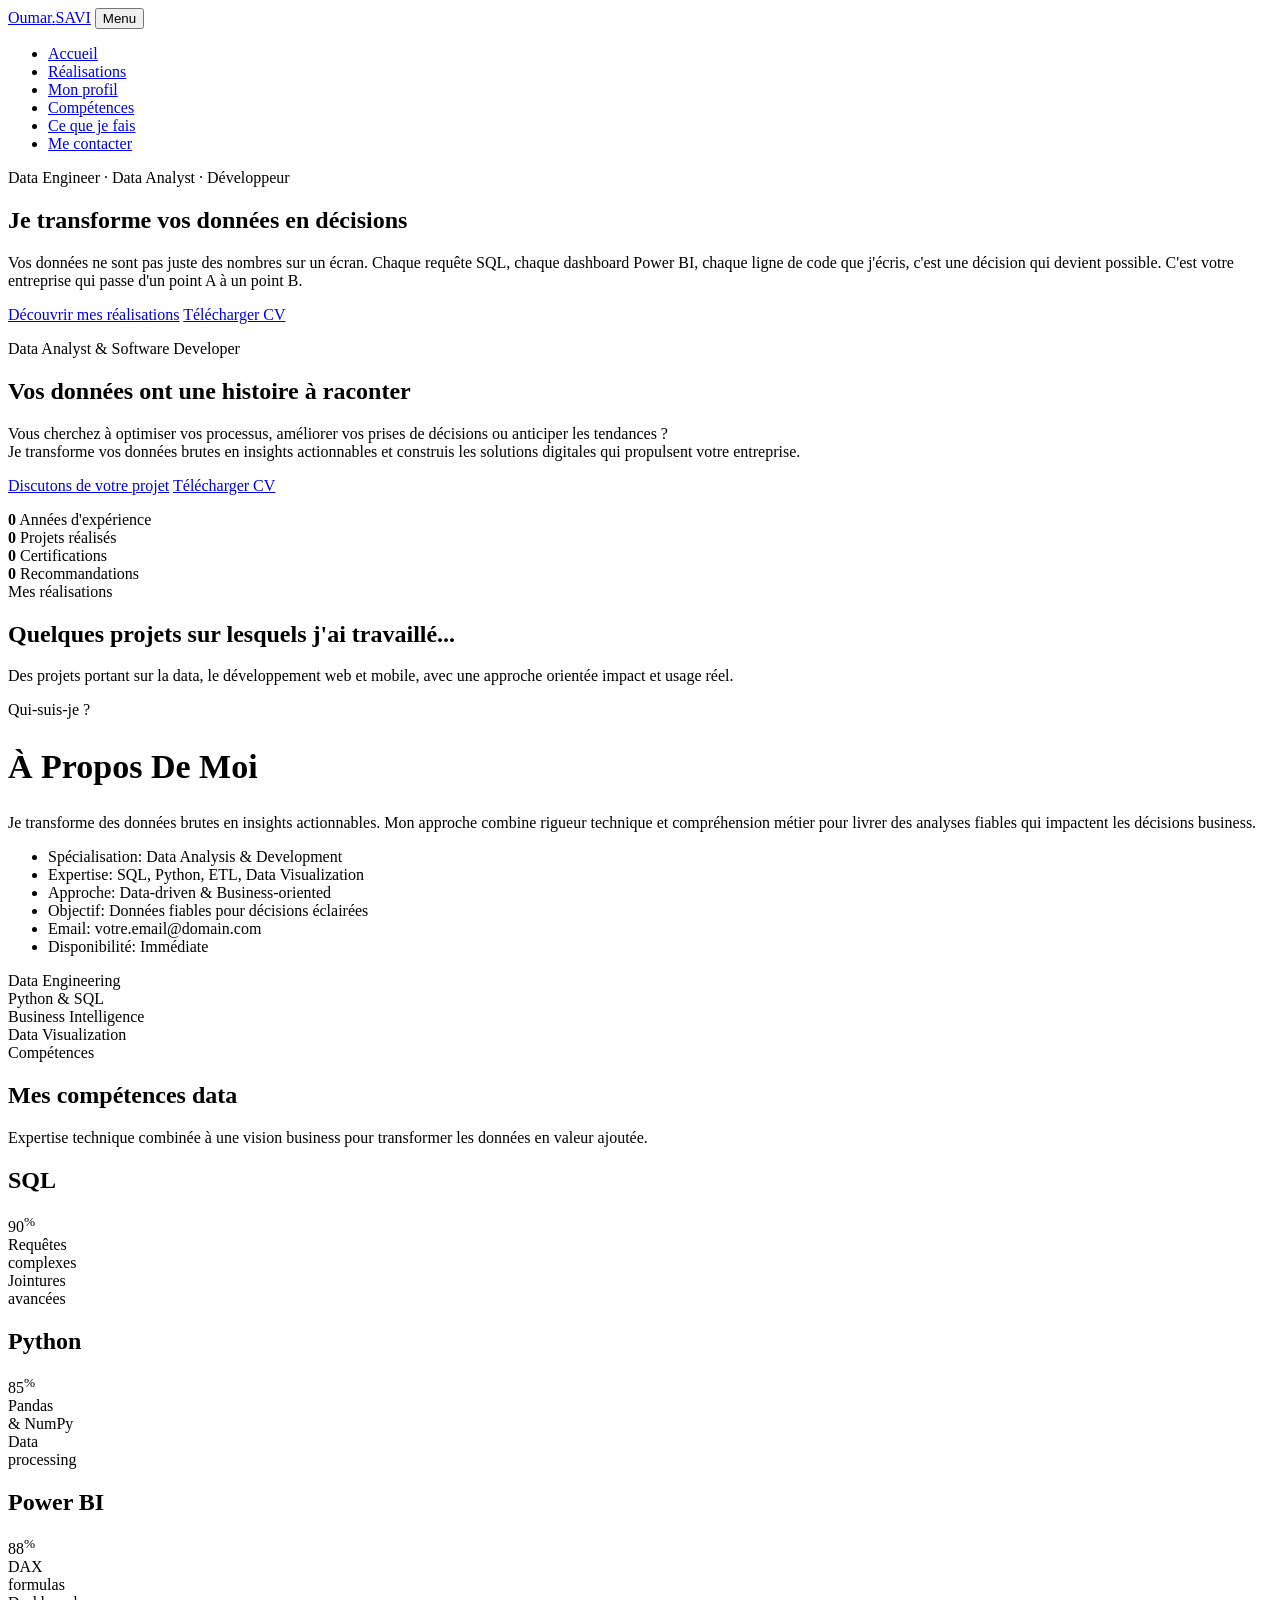
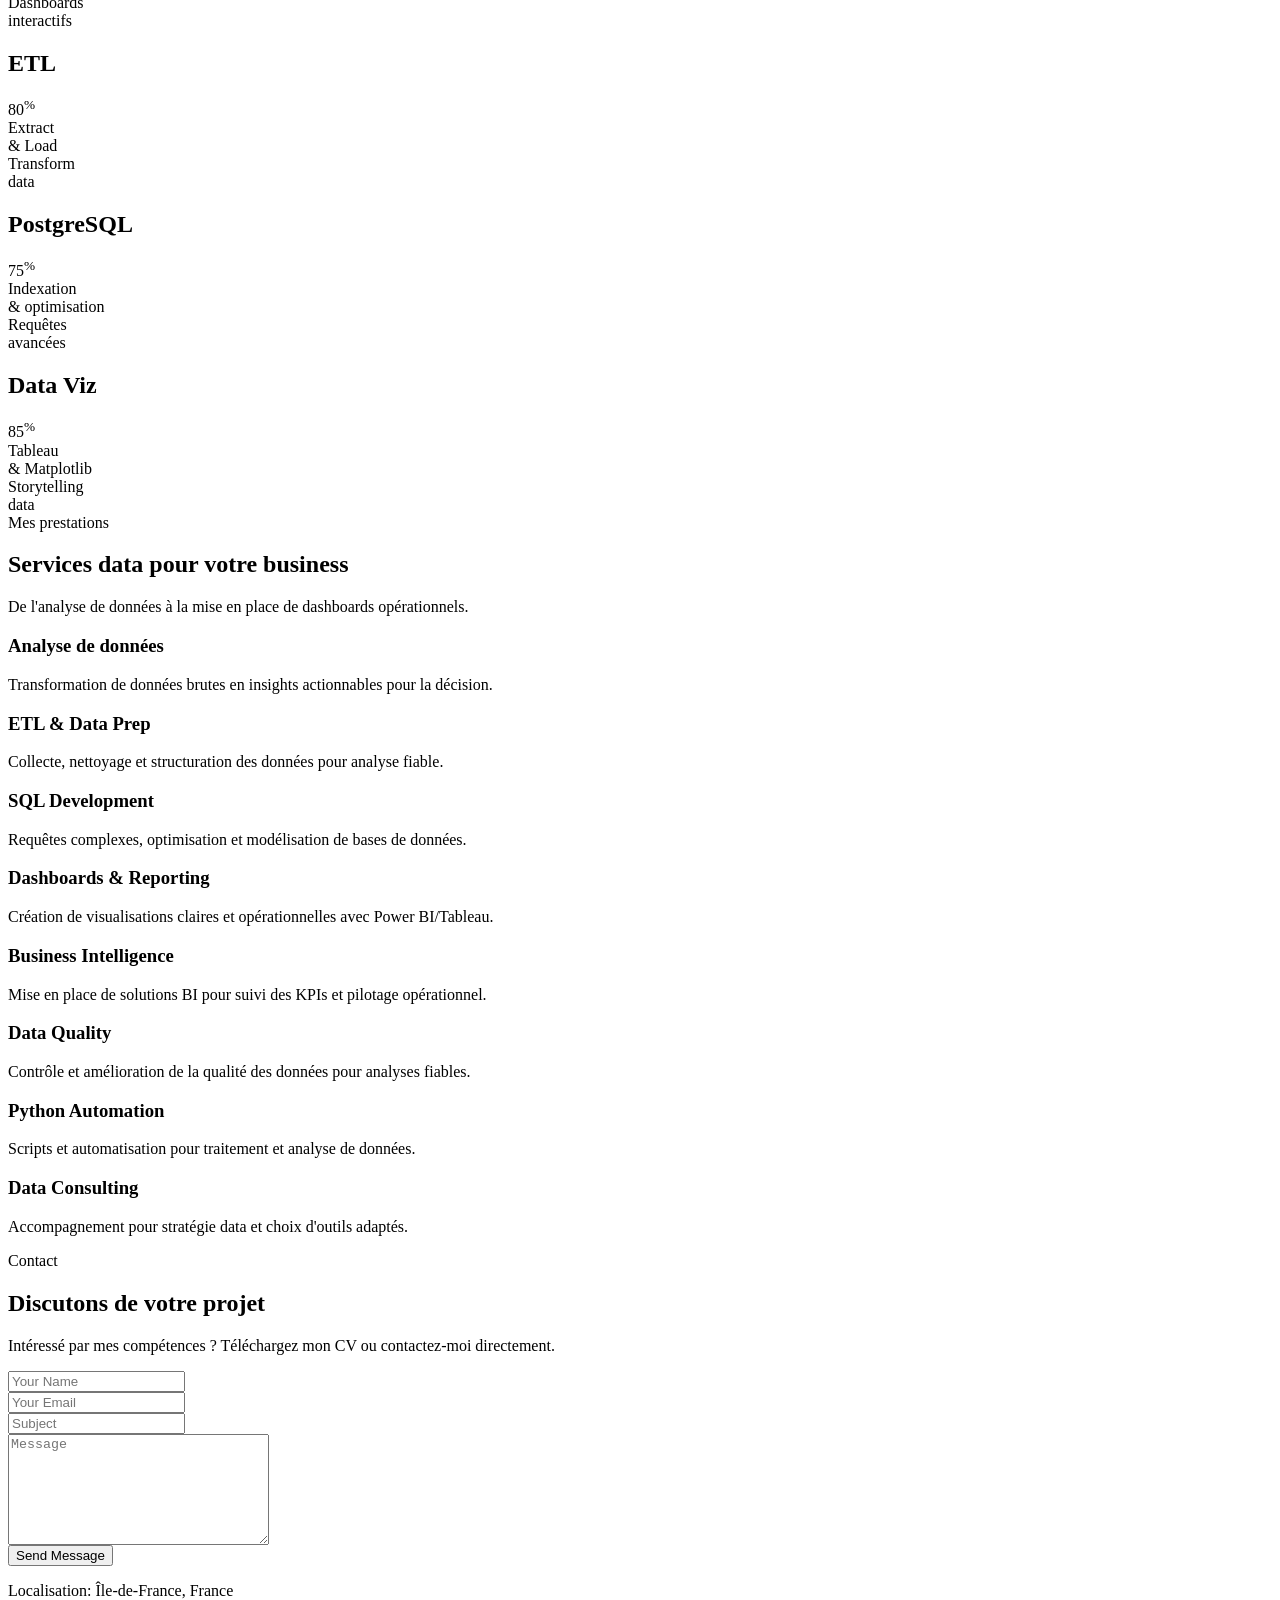
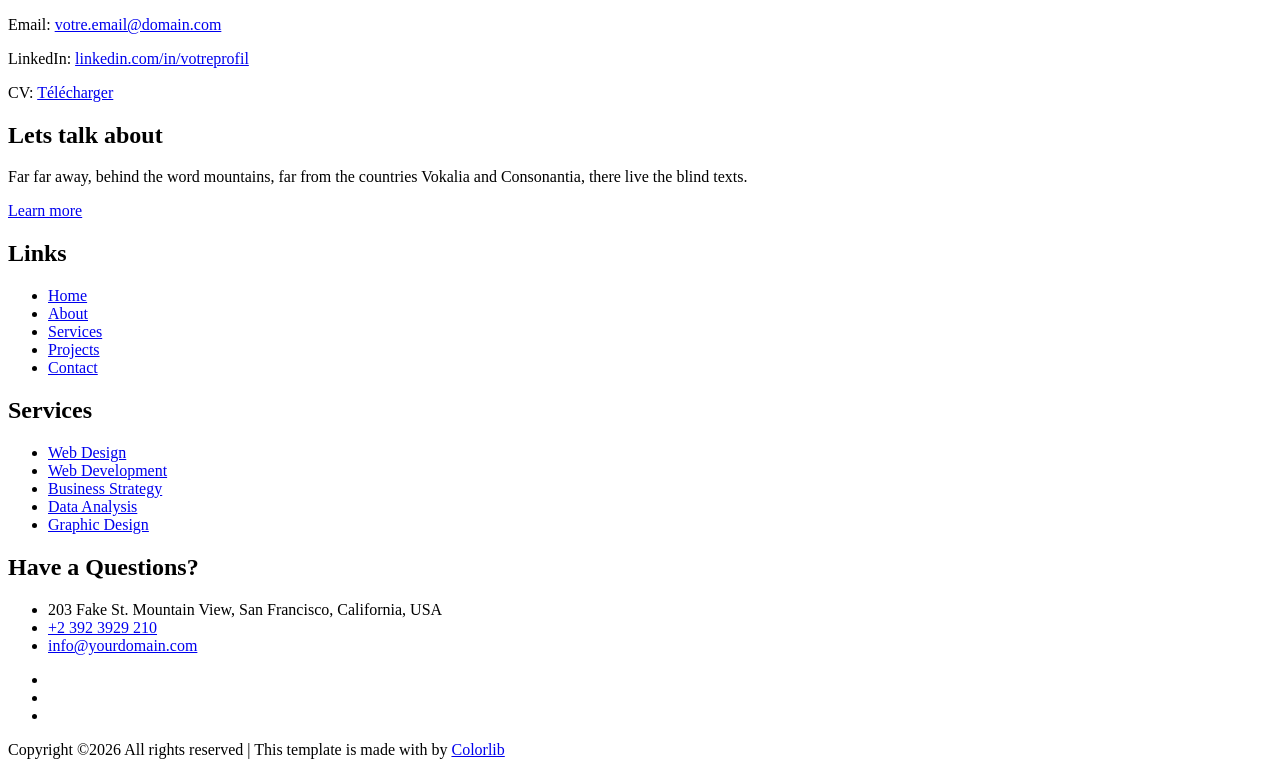
<file: jesaispas.html>
<body data-spy="scroll" data-target=".site-navbar-target" data-offset="300">
	
	
	<nav class="navbar navbar-expand-lg navbar-dark ftco_navbar bg-dark ftco-navbar-light site-navbar-target" id="ftco-navbar">
		<div class="container">
			<a class="navbar-brand" href="index.html">Oumar<span>.</span>SAVI</a>
			<button class="navbar-toggler js-fh5co-nav-toggle fh5co-nav-toggle" type="button" data-toggle="collapse" data-target="#ftco-nav" aria-controls="ftco-nav" aria-expanded="false" aria-label="Toggle navigation">
				<span class="oi oi-menu"></span> Menu
			</button>

			<div class="collapse navbar-collapse" id="ftco-nav">
				<ul class="navbar-nav nav ml-auto">
					<li class="nav-item"><a href="#home-section" class="nav-link"><span>Accueil</span></a></li>
					<li class="nav-item"><a href="#projects-section" class="nav-link"><span>Réalisations</span></a></li>
					<li class="nav-item"><a href="#about-section" class="nav-link"><span>Mon profil</span></a></li>
					<li class="nav-item"><a href="#skills-section" class="nav-link"><span>Compétences</span></a></li>
					<li class="nav-item"><a href="#services-section" class="nav-link"><span>Ce que je fais</span></a></li>
					<li class="nav-item"><a href="#contact-section" class="nav-link"><span>Me contacter</span></a></li>
				</ul>
			</div>
		</div>
	</nav>
	<section id="home-section" class="hero">
		<div class="home-slider owl-carousel">
			

			<div class="slider-item">
				<div class="overlay"></div>
				<div class="container-fluid px-md-0">
					<div class="row d-flex no-gutters slider-text align-items-end justify-content-end" data-scrollax-parent="true">
						<div class="one-third order-md-last img" style="background-image:url(images/bg_15.jpg);">
							<div class="overlay"></div>
							<div class="overlay-1"></div>
						</div>
						<div class="one-forth d-flex align-items-center ftco-animate" data-scrollax=" properties: { translateY: '70%' }">
							<div class="text">
								<span class="subheading">Data Engineer · Data Analyst · Développeur</span>
								<h1 class="mb-4 mt-3">Je transforme vos données en  <span>décisions</span></h1>
								<p>Vos données ne sont pas juste des nombres sur un écran. Chaque requête SQL, chaque dashboard Power BI, chaque ligne de code que j'écris, c'est une décision qui devient possible. C'est votre entreprise qui passe d'un point A à un point B.</p>
								<p><a href="#projects-section" class="btn btn-primary">Découvrir mes réalisations</a> <a href="#" class="btn btn-primary btn-outline-primary">Télécharger CV</a></p>
							</div>
						</div>
					</div>
				</div>
			</div>

			<div class="slider-item">
				<div class="overlay"></div>
				<div class="container-fluid px-md-0">
					<div class="row d-md-flex no-gutters slider-text align-items-end justify-content-end" data-scrollax-parent="true">
						<div class="one-third order-md-last img" style="background-image:url(images/bg_14.jpg);">
							<div class="overlay"></div>
							<div class="overlay-1"></div>
						</div>
						<div class="one-forth d-flex  align-items-center ftco-animate" data-scrollax=" properties: { translateY: '70%' }">
							<div class="text">
								<span class="subheading">Data Analyst & Software Developer</span>
								<h1 class="mb-4 mt-3">Vos données ont une <span>histoire</span> à raconter</h1>
								<p>Vous cherchez à optimiser vos processus, améliorer vos prises de décisions ou anticiper les tendances ?<br>
								Je transforme vos données brutes en insights actionnables et construis les solutions digitales qui propulsent votre entreprise.</p>
								<p><a href="#contact-section" class="btn btn-primary">Discutons de votre projet</a> <a href="#" class="btn btn-primary btn-outline-primary">Télécharger CV</a></p>
							</div>
						</div>
					</div>
				</div>
			</div>


		</div>
	</section>

	<section class="ftco-counter img bg-light" id="section-counter">
		<div class="container">
			<div class="row">
				<div class="col-md-3 justify-content-center counter-wrap ftco-animate">
					<div class="block-18 d-flex">
						<div class="icon d-flex justify-content-center align-items-center">
							<span class="flaticon-calendar"></span>
						</div>
						<div class="text">
							<strong class="number" data-number="7">0</strong>
							<span>Années d'expérience</span>
						</div>
					</div>
				</div>
				<div class="col-md-3 justify-content-center counter-wrap ftco-animate">
					<div class="block-18 d-flex">
						<div class="icon d-flex justify-content-center align-items-center">
							<span class="flaticon-suitcases"></span>
						</div>
						<div class="text">
							<strong class="number" data-number="60">0</strong>
							<span>Projets réalisés</span>
						</div>
					</div>
				</div>
				<div class="col-md-3 justify-content-center counter-wrap ftco-animate">
					<div class="block-18 d-flex">
						<div class="icon d-flex justify-content-center align-items-center">
							<span class="flaticon-computer"></span>
						</div>
						<div class="text">
							<strong class="number" data-number="3">0</strong>
							<span>Certifications</span>
						</div>
					</div>
				</div>
				<div class="col-md-3 justify-content-center counter-wrap ftco-animate">
					<div class="block-18 d-flex">
						<div class="icon d-flex justify-content-center align-items-center">
							<span class="flaticon-loyalty"></span>
						</div>
						<div class="text">
							<strong class="number" data-number="5">0</strong>
							<span>Recommandations</span>
						</div>
					</div>
				</div>
			</div>
		</div>
	</section>


	<section class="ftco-section ftco-project ftco-no-pt ftco-no-pb mt-5" id="projects-section">
		<div class="container-fluid px-md-4">
			<div class="row justify-content-center pb-5">
				<div class="col-md-12 heading-section text-center ftco-animate">
					<span class="subheading">Mes réalisations</span>
					<h2 class="mb-4">Quelques projets sur lesquels j'ai travaillé...</h2>
					<p>Des projets portant sur la data, le développement web et mobile, avec une approche orientée impact et usage réel.</p>
				</div>
			</div>
		</div>
	</section>

	<!-- Modales projets -->

	<section class="ftco-about ftco-section" id="about-section">
		<div class="container">
			<div class="row d-flex no-gutters">
				<div class="col-md-6 col-lg-5 d-flex">
					<div class="img-about img d-flex align-items-stretch">
						<div class="overlay"></div>
						<div class="img d-flex align-self-stretch align-items-center" style="background-image:url(images/about-5.jpg);">
						</div>
					</div>
				</div>
				<div class="col-md-6 col-lg-7 pl-md-4 pl-lg-5 py-5">
					<div class="py-md-5">
						<div class="row justify-content-start pb-3">
							<div class="col-md-12 heading-section ftco-animate">
								<span class="subheading">Qui-suis-je ?</span>
								<h2 class="mb-4" style="font-size: 34px; text-transform: capitalize;">À propos de moi</h2>
								<p>Je transforme des données brutes en insights actionnables. Mon approche combine rigueur technique et compréhension métier pour livrer des analyses fiables qui impactent les décisions business.</p>

								<ul class="about-info mt-4 px-md-0 px-2">
									<li class="d-flex"><span>Spécialisation:</span> <span>Data Analysis & Development</span></li>
									<li class="d-flex"><span>Expertise:</span> <span>SQL, Python, ETL, Data Visualization</span></li>
									<li class="d-flex"><span>Approche:</span> <span>Data-driven & Business-oriented</span></li>
									<li class="d-flex"><span>Objectif:</span> <span>Données fiables pour décisions éclairées</span></li>
									<li class="d-flex"><span>Email:</span> <span>votre.email@domain.com</span></li>
									<li class="d-flex"><span>Disponibilité: </span> <span>Immédiate</span></li>
								</ul>
							</div>
							<div class="col-md-12">
								<div class="my-interest d-lg-flex w-100">
									<div class="interest-wrap d-flex align-items-center">
										<div class="icon d-flex align-items-center justify-content-center">
											<span class="flaticon-3d-design"></span>
										</div>
										<div class="text">Data Engineering</div>
									</div>
									<div class="interest-wrap d-flex align-items-center">
										<div class="icon d-flex align-items-center justify-content-center">
											<span class="flaticon-web-programming"></span>
										</div>
										<div class="text">Python & SQL</div>
									</div>
									<div class="interest-wrap d-flex align-items-center">
										<div class="icon d-flex align-items-center justify-content-center">
											<span class="flaticon-computer"></span>
										</div>
										<div class="text">Business Intelligence</div>
									</div>
									<div class="interest-wrap d-flex align-items-center">
										<div class="icon d-flex align-items-center justify-content-center">
											<span class="flaticon-zoom"></span>
										</div>
										<div class="text">Data Visualization</div>
									</div>
								</div>
							</div>
						</div>
					</div>
				</div>
			</div>
		</div>
	</section>
	
	<section class="ftco-section bg-light" id="skills-section">
		<div class="container">
			<div class="row justify-content-center pb-5">
				<div class="col-md-12 heading-section text-center ftco-animate">
					<span class="subheading">Compétences</span>
					<h2 class="mb-4">Mes compétences data</h2>
					<p>Expertise technique combinée à une vision business pour transformer les données en valeur ajoutée.</p>
				</div>
			</div>
			<div class="row progress-circle mb-5">
				<div class="col-lg-4 mb-4">
					<div class="bg-white rounded-lg shadow p-4">
						<h2 class="h5 font-weight-bold text-center mb-4">SQL</h2>

						<!-- Progress bar 1 -->
						<div class="progress mx-auto" data-value='90'>
							<span class="progress-left">
								<span class="progress-bar border-primary"></span>
							</span>
							<span class="progress-right">
								<span class="progress-bar border-primary"></span>
							</span>
							<div class="progress-value w-100 h-100 rounded-circle d-flex align-items-center justify-content-center">
								<div class="h2 font-weight-bold">90<sup class="small">%</sup></div>
							</div>
						</div>
						<!-- END -->

						<!-- Demo info -->
						<div class="row text-center mt-4">
							<div class="col-6 border-right">
								<div class="h4 font-weight-bold mb-0">Requêtes</div><span class="small text-gray">complexes</span>
							</div>
							<div class="col-6">
								<div class="h4 font-weight-bold mb-0">Jointures</div><span class="small text-gray">avancées</span>
							</div>
						</div>
						<!-- END -->
					</div>
				</div>

				<div class="col-lg-4 mb-4">
					<div class="bg-white rounded-lg shadow p-4">
						<h2 class="h5 font-weight-bold text-center mb-4">Python</h2>

						<!-- Progress bar 1 -->
						<div class="progress mx-auto" data-value='85'>
							<span class="progress-left">
								<span class="progress-bar border-primary"></span>
							</span>
							<span class="progress-right">
								<span class="progress-bar border-primary"></span>
							</span>
							<div class="progress-value w-100 h-100 rounded-circle d-flex align-items-center justify-content-center">
								<div class="h2 font-weight-bold">85<sup class="small">%</sup></div>
							</div>
						</div>
						<!-- END -->

						<!-- Demo info -->
						<div class="row text-center mt-4">
							<div class="col-6 border-right">
								<div class="h4 font-weight-bold mb-0">Pandas</div><span class="small text-gray">& NumPy</span>
							</div>
							<div class="col-6">
								<div class="h4 font-weight-bold mb-0">Data</div><span class="small text-gray">processing</span>
							</div>
						</div>
						<!-- END -->
					</div>
				</div>

				<div class="col-lg-4 mb-4">
					<div class="bg-white rounded-lg shadow p-4">
						<h2 class="h5 font-weight-bold text-center mb-4">Power BI</h2>

						<!-- Progress bar 1 -->
						<div class="progress mx-auto" data-value='88'>
							<span class="progress-left">
								<span class="progress-bar border-primary"></span>
							</span>
							<span class="progress-right">
								<span class="progress-bar border-primary"></span>
							</span>
							<div class="progress-value w-100 h-100 rounded-circle d-flex align-items-center justify-content-center">
								<div class="h2 font-weight-bold">88<sup class="small">%</sup></div>
							</div>
						</div>
						<!-- END -->

						<!-- Demo info -->
						<div class="row text-center mt-4">
							<div class="col-6 border-right">
								<div class="h4 font-weight-bold mb-0">DAX</div><span class="small text-gray">formulas</span>
							</div>
							<div class="col-6">
								<div class="h4 font-weight-bold mb-0">Dashboards</div><span class="small text-gray">interactifs</span>
							</div>
						</div>
						<!-- END -->
					</div>
				</div>

				<div class="col-lg-4 mb-4">
					<div class="bg-white rounded-lg shadow p-4">
						<h2 class="h5 font-weight-bold text-center mb-4">ETL</h2>

						<!-- Progress bar 1 -->
						<div class="progress mx-auto" data-value='80'>
							<span class="progress-left">
								<span class="progress-bar border-primary"></span>
							</span>
							<span class="progress-right">
								<span class="progress-bar border-primary"></span>
							</span>
							<div class="progress-value w-100 h-100 rounded-circle d-flex align-items-center justify-content-center">
								<div class="h2 font-weight-bold">80<sup class="small">%</sup></div>
							</div>
						</div>
						<!-- END -->

						<!-- Demo info -->
						<div class="row text-center mt-4">
							<div class="col-6 border-right">
								<div class="h4 font-weight-bold mb-0">Extract</div><span class="small text-gray">& Load</span>
							</div>
							<div class="col-6">
								<div class="h4 font-weight-bold mb-0">Transform</div><span class="small text-gray">data</span>
							</div>
						</div>
						<!-- END -->
					</div>
				</div>

				<div class="col-lg-4 mb-4">
					<div class="bg-white rounded-lg shadow p-4">
						<h2 class="h5 font-weight-bold text-center mb-4">PostgreSQL</h2>

						<!-- Progress bar 1 -->
						<div class="progress mx-auto" data-value='75'>
							<span class="progress-left">
								<span class="progress-bar border-primary"></span>
							</span>
							<span class="progress-right">
								<span class="progress-bar border-primary"></span>
							</span>
							<div class="progress-value w-100 h-100 rounded-circle d-flex align-items-center justify-content-center">
								<div class="h2 font-weight-bold">75<sup class="small">%</sup></div>
							</div>
						</div>
						<!-- END -->

						<!-- Demo info -->
						<div class="row text-center mt-4">
							<div class="col-6 border-right">
								<div class="h4 font-weight-bold mb-0">Indexation</div><span class="small text-gray">& optimisation</span>
							</div>
							<div class="col-6">
								<div class="h4 font-weight-bold mb-0">Requêtes</div><span class="small text-gray">avancées</span>
							</div>
						</div>
						<!-- END -->
					</div>
				</div>

				<div class="col-lg-4 mb-4">
					<div class="bg-white rounded-lg shadow p-4">
						<h2 class="h5 font-weight-bold text-center mb-4">Data Viz</h2>

						<!-- Progress bar 1 -->
						<div class="progress mx-auto" data-value='85'>
							<span class="progress-left">
								<span class="progress-bar border-primary"></span>
							</span>
							<span class="progress-right">
								<span class="progress-bar border-primary"></span>
							</span>
							<div class="progress-value w-100 h-100 rounded-circle d-flex align-items-center justify-content-center">
								<div class="h2 font-weight-bold">85<sup class="small">%</sup></div>
							</div>
						</div>
						<!-- END -->

						<!-- Demo info -->
						<div class="row text-center mt-4">
							<div class="col-6 border-right">
								<div class="h4 font-weight-bold mb-0">Tableau</div><span class="small text-gray">& Matplotlib</span>
							</div>
							<div class="col-6">
								<div class="h4 font-weight-bold mb-0">Storytelling</div><span class="small text-gray">data</span>
							</div>
						</div>
						<!-- END -->
					</div>
				</div>
			</div>
		</div>
	</section>

	<section class="ftco-section" id="services-section">
		<div class="container">
			<div class="row justify-content-center">
				<div class="col-md-12 heading-section text-center ftco-animate mb-5">
					<span class="subheading">Mes prestations</span>
					<h2 class="mb-4">Services data pour votre business</h2>
					<p>De l'analyse de données à la mise en place de dashboards opérationnels.</p>
				</div>
			</div>

			<div class="row">
				<div class="col-md-6 col-lg-3">
					<div class="media block-6 services d-block bg-white rounded-lg shadow ftco-animate">
						<div class="icon d-flex align-items-center justify-content-center"><span class="flaticon-3d-design"></span></div>
						<div class="media-body">
							<h3 class="heading mb-3">Analyse de données</h3>
							<p>Transformation de données brutes en insights actionnables pour la décision.</p>
						</div>
					</div>
				</div>
				<div class="col-md-6 col-lg-3">
					<div class="media block-6 services d-block bg-white rounded-lg shadow ftco-animate">
						<div class="icon shadow d-flex align-items-center justify-content-center"><span class="flaticon-app-development"></span></div>
						<div class="media-body">
							<h3 class="heading mb-3">ETL & Data Prep</h3>
							<p>Collecte, nettoyage et structuration des données pour analyse fiable.</p>
						</div>
					</div>
				</div>
				<div class="col-md-6 col-lg-3">
					<div class="media block-6 services d-block bg-white rounded-lg shadow ftco-animate">
						<div class="icon shadow d-flex align-items-center justify-content-center"><span class="flaticon-web-programming"></span></div>
						<div class="media-body">
							<h3 class="heading mb-3">SQL Development</h3>
							<p>Requêtes complexes, optimisation et modélisation de bases de données.</p>
						</div>
					</div>
				</div>
				<div class="col-md-6 col-lg-3">
					<div class="media block-6 services d-block bg-white rounded-lg shadow ftco-animate">
						<div class="icon shadow d-flex align-items-center justify-content-center"><span class="flaticon-branding"></span></div>
						<div class="media-body">
							<h3 class="heading mb-3">Dashboards & Reporting</h3>
							<p>Création de visualisations claires et opérationnelles avec Power BI/Tableau.</p>
						</div>
					</div>
				</div>
			</div>

			<div class="row">
				<div class="col-md-6 col-lg-3">
					<div class="media block-6 services d-block bg-white rounded-lg shadow ftco-animate">
						<div class="icon shadow d-flex align-items-center justify-content-center"><span class="flaticon-computer"></span></div>
						<div class="media-body">
							<h3 class="heading mb-3">Business Intelligence</h3>
							<p>Mise en place de solutions BI pour suivi des KPIs et pilotage opérationnel.</p>
						</div>
					</div>
				</div>
				<div class="col-md-6 col-lg-3">
					<div class="media block-6 services d-block bg-white rounded-lg shadow ftco-animate">
						<div class="icon shadow d-flex align-items-center justify-content-center"><span class="flaticon-vector"></span></div>
						<div class="media-body">
							<h3 class="heading mb-3">Data Quality</h3>
							<p>Contrôle et amélioration de la qualité des données pour analyses fiables.</p>
						</div>
					</div>
				</div>
				<div class="col-md-6 col-lg-3">
					<div class="media block-6 services d-block bg-white rounded-lg shadow ftco-animate">
						<div class="icon shadow d-flex align-items-center justify-content-center"><span class="flaticon-vector"></span></div>
						<div class="media-body">
							<h3 class="heading mb-3">Python Automation</h3>
							<p>Scripts et automatisation pour traitement et analyse de données.</p>
						</div>
					</div>
				</div>
				<div class="col-md-6 col-lg-3">
					<div class="media block-6 services d-block bg-white rounded-lg shadow ftco-animate">
						<div class="icon shadow d-flex align-items-center justify-content-center"><span class="flaticon-zoom"></span></div>
						<div class="media-body">
							<h3 class="heading mb-3">Data Consulting</h3>
							<p>Accompagnement pour stratégie data et choix d'outils adaptés.</p>
						</div>
					</div>
				</div>
			</div>
		</div>
	</section>

	<section class="ftco-section contact-section ftco-no-pb" id="contact-section">
		<div class="container">
			<div class="row justify-content-center mb-5 pb-3">
				<div class="col-md-7 heading-section text-center ftco-animate">
					<span class="subheading">Contact</span>
					<h2 class="mb-4">Discutons de votre projet</h2>
					<p>Intéressé par mes compétences ? Téléchargez mon CV ou contactez-moi directement.</p>
				</div>
			</div>

			<div class="row block-9">
				<div class="col-md-8">
					<form action="#" class="bg-light p-4 p-md-5 contact-form">
						<div class="row">
							<div class="col-md-6">
								<div class="form-group">
									<input type="text" class="form-control" placeholder="Your Name">
								</div>
							</div>
							<div class="col-md-6">
								<div class="form-group">
									<input type="text" class="form-control" placeholder="Your Email">
								</div>
							</div>
							<div class="col-md-12">
								<div class="form-group">
									<input type="text" class="form-control" placeholder="Subject">
								</div>
							</div>
							<div class="col-md-12">
								<div class="form-group">
									<textarea name="" id="" cols="30" rows="7" class="form-control" placeholder="Message"></textarea>
								</div>
							</div>
							<div class="col-md-12">
								<div class="form-group">
									<input type="submit" value="Send Message" class="btn btn-primary py-3 px-5">
								</div>
							</div>
						</div>
					</form>
					
				</div>

				<div class="col-md-4 d-flex pl-md-5">
					<div class="row">
						<div class="dbox w-100 d-flex">
							<div class="icon d-flex align-items-center justify-content-center">
								<span class="fa fa-map-marker"></span>
							</div>
							<div class="text">
								<p><span>Localisation:</span> Île-de-France, France</p>
							</div>
						</div>
						<div class="dbox w-100 d-flex">
							<div class="icon d-flex align-items-center justify-content-center">
								<span class="fa fa-paper-plane"></span>
							</div>
							<div class="text">
								<p><span>Email:</span> <a href="mailto:votre.email@domain.com">votre.email@domain.com</a></p>
							</div>
						</div>
						<div class="dbox w-100 d-flex">
							<div class="icon d-flex align-items-center justify-content-center">
								<span class="fa fa-globe"></span>
							</div>
							<div class="text">
								<p><span>LinkedIn:</span> <a href="#">linkedin.com/in/votreprofil</a></p>
							</div>
						</div>
						<div class="dbox w-100 d-flex">
							<div class="icon d-flex align-items-center justify-content-center">
								<span class="fa fa-download"></span>
							</div>
							<div class="text">
								<p><span>CV:</span> <a href="#" class="btn btn-primary btn-sm">Télécharger</a></p>
							</div>
						</div>
					</div>
					<!-- <div id="map" class="map"></div> -->
				</div>
			</div>
		</div>
	</section>
	

	<footer class="ftco-footer ftco-section">
		<div class="container">
			<div class="row mb-5">
				<div class="col-md">
					<div class="ftco-footer-widget mb-4">
						<h2 class="ftco-heading-2">Lets talk about</h2>
						<p>Far far away, behind the word mountains, far from the countries Vokalia and Consonantia, there live the blind texts.</p>
						<p><a href="#" class="btn btn-primary">Learn more</a></p>
					</div>
				</div>
				<div class="col-md">
					<div class="ftco-footer-widget mb-4 ml-md-4">
						<h2 class="ftco-heading-2">Links</h2>
						<ul class="list-unstyled">
							<li><a href="#"><span class="fa fa-chevron-right mr-2"></span>Home</a></li>
							<li><a href="#"><span class="fa fa-chevron-right mr-2"></span>About</a></li>
							<li><a href="#"><span class="fa fa-chevron-right mr-2"></span>Services</a></li>
							<li><a href="#"><span class="fa fa-chevron-right mr-2"></span>Projects</a></li>
							<li><a href="#"><span class="fa fa-chevron-right mr-2"></span>Contact</a></li>
						</ul>
					</div>
				</div>
				<div class="col-md">
					<div class="ftco-footer-widget mb-4">
						<h2 class="ftco-heading-2">Services</h2>
						<ul class="list-unstyled">
							<li><a href="#"><span class="fa fa-chevron-right mr-2"></span>Web Design</a></li>
							<li><a href="#"><span class="fa fa-chevron-right mr-2"></span>Web Development</a></li>
							<li><a href="#"><span class="fa fa-chevron-right mr-2"></span>Business Strategy</a></li>
							<li><a href="#"><span class="fa fa-chevron-right mr-2"></span>Data Analysis</a></li>
							<li><a href="#"><span class="fa fa-chevron-right mr-2"></span>Graphic Design</a></li>
						</ul>
					</div>
				</div>
				<div class="col-md">
					<div class="ftco-footer-widget mb-4">
						<h2 class="ftco-heading-2">Have a Questions?</h2>
						<div class="block-23 mb-3">
							<ul>
								<li><span class="icon fa fa-map marker"></span><span class="text">203 Fake St. Mountain View, San Francisco, California, USA</span></li>
								<li><a href="#"><span class="icon fa fa-phone"></span><span class="text">+2 392 3929 210</span></a></li>
								<li><a href="#"><span class="icon fa fa-paper-plane pr-4"></span><span class="text">info@yourdomain.com</span></a></li>
							</ul>
						</div>
						<ul class="ftco-footer-social list-unstyled mt-2">
							<li class="ftco-animate"><a href="#"><span class="fa fa-twitter"></span></a></li>
							<li class="ftco-animate"><a href="#"><span class="fa fa-facebook"></span></a></li>
							<li class="ftco-animate"><a href="#"><span class="fa fa-instagram"></span></a></li>
						</ul>
					</div>
				</div>
			</div>
			<div class="row">
				<div class="col-md-12 text-center">

					<p><!-- Link back to Colorlib can't be removed. Template is licensed under CC BY 3.0. -->
						Copyright &copy;<script>document.write(new Date().getFullYear());</script> All rights reserved | This template is made with <i class="fa fa-heart" aria-hidden="true"></i> by <a href="https://colorlib.com" target="_blank">Colorlib</a>
						<!-- Link back to Colorlib can't be removed. Template is licensed under CC BY 3.0. --></p>
					</div>
				</div>
			</div>
		</footer>
		
	</body>
	</html>
</file>
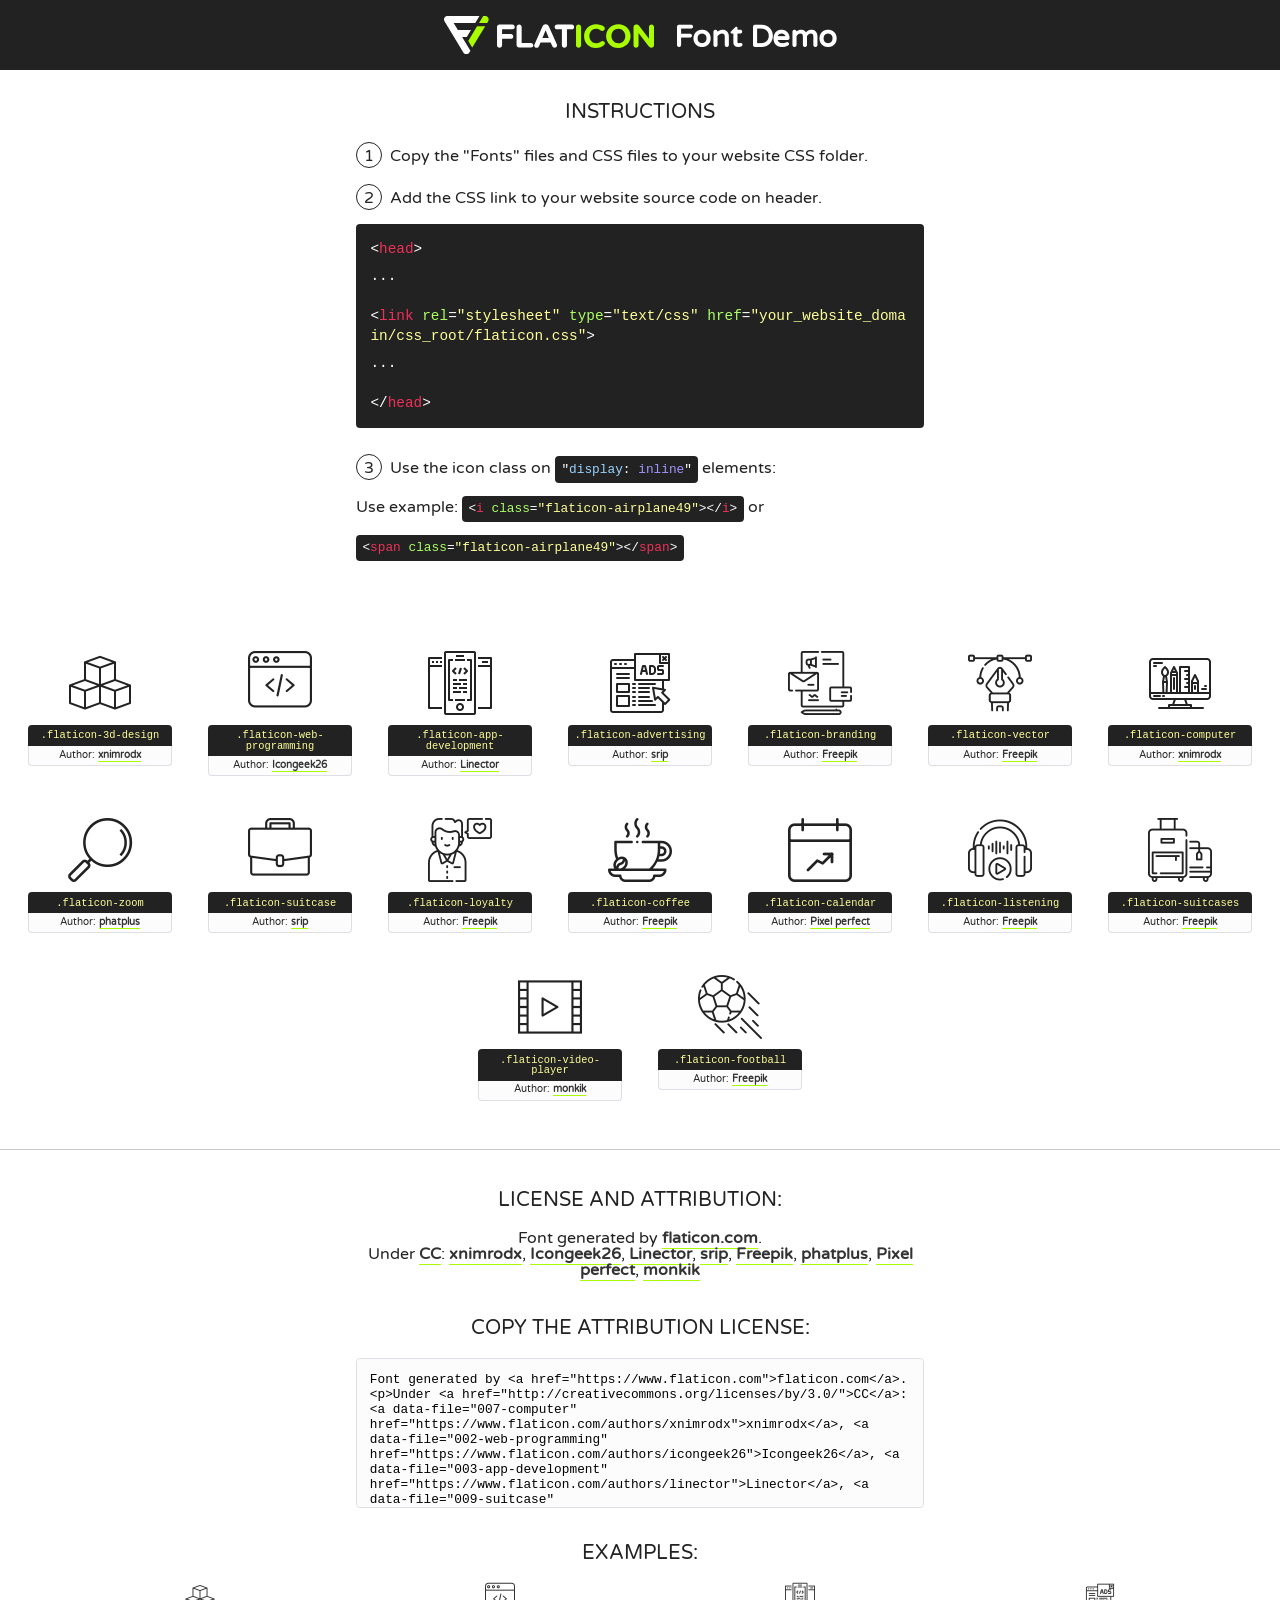
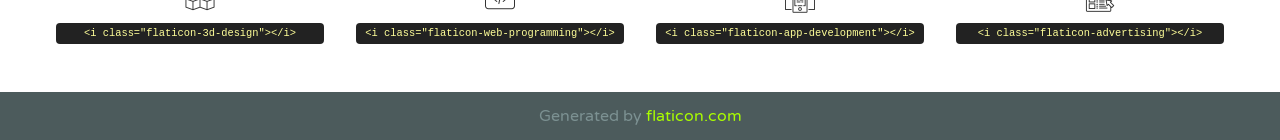
<file: fonts/flaticon/font/flaticon.html>
<!DOCTYPE html>
<!--
  Flaticon icon font: Flaticon
  Creation date: 03/07/2020 09:59
-->
<html>
<!DOCTYPE html>
<html>

<head>
    <title>Flaticon WebFont</title>
    <link href="http://fonts.googleapis.com/css?family=Varela+Round" rel="stylesheet" type="text/css" />
    <link rel="stylesheet" type="text/css" href="flaticon.css">
    <meta charset="UTF-8">
    <style>
    html, body, div, span, applet, object, iframe,
    h1, h2, h3, h4, h5, h6, p, blockquote, pre,
    a, abbr, acronym, address, big, cite, code,
    del, dfn, em, img, ins, kbd, q, s, samp,
    small, strike, strong, sub, sup, tt, var,
    b, u, i, center,
    dl, dt, dd, ol, ul, li,
    fieldset, form, label, legend,
    table, caption, tbody, tfoot, thead, tr, th, td,
    article, aside, canvas, details, embed, 
    figure, figcaption, footer, header, hgroup, 
    menu, nav, output, ruby, section, summary,
    time, mark, audio, video {
        margin: 0;
        padding: 0;
        border: 0;
        font-size: 100%;
        font: inherit;
        vertical-align: baseline;
    }
    /* HTML5 display-role reset for older browsers */
    article, aside, details, figcaption, figure, 
    footer, header, hgroup, menu, nav, section {
        display: block;
    }
    body {
        line-height: 1;
    }
    ol, ul {
        list-style: none;
    }
    blockquote, q {
        quotes: none;
    }
    blockquote:before, blockquote:after,
    q:before, q:after {
        content: '';
        content: none;
    }
    table {
        border-collapse: collapse;
        border-spacing: 0;
    }
    body {
        font-family: 'Varela Round', Helvetica, Arial, sans-serif;
        font-size: 16px;
        color: #222;
    }
    a {
        color: #333;
        border-bottom: 1px solid #a9fd00;
        font-weight: bold;
        text-decoration: none;
    }
    * {
        -moz-box-sizing: border-box;
        -webkit-box-sizing: border-box;
        box-sizing: border-box;
        margin: 0;
        padding: 0;
    }
    [class^="flaticon-"]:before, [class*=" flaticon-"]:before, [class^="flaticon-"]:after, [class*=" flaticon-"]:after {
        font-family: Flaticon;
        font-size: 30px;
        font-style: normal;
        margin-left: 20px;
        color: #333;
    }
    .wrapper {
        max-width: 600px;
        margin: auto;
        padding: 0 1em;
    }
    .title {
        font-size: 1.25em;
        text-align: center;
        margin-bottom: 1em;
        text-transform: uppercase;
    }
    header {
        text-align: center;
        background-color: #222;
        color: #fff;
        padding: 1em;
    }
    header .logo {
        width: 210px;
        height: 38px;
        display: inline-block;
        vertical-align: middle;
        margin-right: 1em;
        border: none;
    }
    header strong {
        font-size: 1.95em;
        font-weight: bold;
        vertical-align: middle;
        margin-top: 5px;
        display: inline-block;
    }
    .demo {
        margin: 2em auto;
        line-height: 1.25em;
    }
    .demo ul li {
        margin-bottom: 1em;
    }
    .demo ul li .num {
        color: #222;
        border-radius: 20px;
        display: inline-block;
        width: 26px;
        padding: 3px;
        height: 26px;
        text-align: center;
        margin-right: 0.5em;
        border: 1px solid #222;
    }
    .demo ul li code {
        background-color: #222;
        border-radius: 4px;
        padding: 0.25em 0.5em;
        display: inline-block;
        color: #fff;
        font-family: Consolas,Monaco,Lucida Console,Liberation Mono,DejaVu Sans Mono,Bitstream Vera Sans Mono,Courier New, monospace;
        font-weight: lighter;
        margin-top: 1em;
        font-size: 0.8em;
        word-break: break-all;
    }
    .demo ul li code.big {
        padding: 1em;
        font-size: 0.9em;
    }
    .demo ul li code .red {
        color: #EF3159;
    }
    .demo ul li code .green {
        color: #ACFF65;
    }
    .demo ul li code .yellow {
        color: #FFFF99;
    }
    .demo ul li code .blue {
        color: #99D3FF;
    }
    .demo ul li code .purple {
        color: #A295FF;
    }
    .demo ul li code .dots {
        margin-top: 0.5em;
        display: block;
    }
    #glyphs {
        border-bottom: 1px solid #ccc;
        padding: 2em 0;
        text-align: center;
    }
    .glyph {
        display: inline-block;
        width: 9em;
        margin: 1em;
        text-align: center;
        vertical-align: top;
        background: #FFF;
    }
    .glyph .glyph-icon {
        padding: 10px;
        display: block;
        font-family:"Flaticon";
        font-size: 64px;
        line-height: 1;
    }
    .glyph .glyph-icon:before {
        font-size: 64px;
        color: #222;
        margin-left: 0;
    }
    .class-name {
        font-size: 0.65em;
        background-color: #222;
        color: #fff;
        border-radius: 4px 4px 0 0;
        padding: 0.5em;
        color: #FFFF99;
        font-family: Consolas,Monaco,Lucida Console,Liberation Mono,DejaVu Sans Mono,Bitstream Vera Sans Mono,Courier New, monospace;
    }
    .author-name {
        font-size: 0.6em;
        background-color: #fcfcfd;
        border: 1px solid #DEDEE4;
        border-top: 0;
        border-radius: 0 0 4px 4px;
        padding: 0.5em;
    }
    .class-name:last-child {
        font-size: 10px;
        color:#888;
    }
    .class-name:last-child a {
        font-size: 10px;
        color:#555;
    }
    .class-name:last-child a:hover {
        color:#a9fd00;
    }
    .glyph > input {
        display: block;
        width: 100px;
        margin: 5px auto;
        text-align: center;
        font-size: 12px;
        cursor: text;
    }
    .glyph > input.icon-input {
        font-family:"Flaticon";
        font-size: 16px;
        margin-bottom: 10px;
    }
    .attribution .title {
        margin-top: 2em;
    }
    .attribution textarea {
        background-color: #fcfcfd;
        padding: 1em;
        border: none;
        box-shadow: none;
        border: 1px solid #DEDEE4;
        border-radius: 4px;
        resize: none;
        width: 100%;
        height: 150px;
        font-size: 0.8em;
        font-family: Consolas,Monaco,Lucida Console,Liberation Mono,DejaVu Sans Mono,Bitstream Vera Sans Mono,Courier New, monospace;
        -webkit-appearance: none;
    }
    .iconsuse {
        margin: 2em auto;
        text-align: center;
        max-width: 1200px;
    }
    .iconsuse:after {
        content: '';
        display: table;
        clear: both;
    }
    .iconsuse .image {
        float: left;
        width: 25%;
        padding: 0 1em;
    }
    .iconsuse .image p {
        margin-bottom: 1em;
    }
    .iconsuse .image span {
        display: block;
        font-size: 0.65em;
        background-color: #222;
        color: #fff;
        border-radius: 4px;
        padding: 0.5em;
        color: #FFFF99;
        margin-top: 1em;
        font-family: Consolas,Monaco,Lucida Console,Liberation Mono,DejaVu Sans Mono,Bitstream Vera Sans Mono,Courier New, monospace;
    }
    #footer {
        text-align: center;
        background-color: #4C5B5C;
        color: #7c9192;
        padding: 1em;
    }
    #footer a {
        border: none;
        color: #a9fd00;
        font-weight: normal;
    }
    @media (max-width: 960px) {
        .iconsuse .image {
            width: 50%;
        }
    }
    @media (max-width: 560px) {
        .iconsuse .image {
            width: 100%;
        }
    }
    </style>
</head>

<body class="characters-off">

    <header>
        <a href="https://www.flaticon.com" target="_blank" class="logo">
            <svg version="1.1" xmlns="http://www.w3.org/2000/svg" xmlns:xlink="http://www.w3.org/1999/xlink" xmlns:a="http://ns.adobe.com/AdobeSVGViewerExtensions/3.0/" viewBox="0 0 560.875 102.036" enable-background="new 0 0 560.875 102.036" xml:space="preserve">
                <defs>
                </defs>
                <g>
                    <g class="letters">
                        <path fill="#ffffff" d="M141.596,29.675c0-3.777,2.985-6.767,6.764-6.767h34.438c3.426,0,6.15,2.728,6.15,6.15
                        c0,3.43-2.724,6.149-6.15,6.149h-27.674v13.091h23.719c3.429,0,6.151,2.724,6.151,6.15c0,3.43-2.723,6.149-6.151,6.149h-23.719
                        v17.574c0,3.773-2.986,6.761-6.764,6.761c-3.779,0-6.764-2.989-6.764-6.761V29.675z"></path>
                        <path fill="#ffffff" d="M193.844,29.149c0-3.781,2.985-6.767,6.764-6.767c3.776,0,6.763,2.985,6.763,6.767v42.957h25.039
                        c3.426,0,6.149,2.726,6.149,6.153c0,3.425-2.723,6.15-6.149,6.15h-31.802c-3.779,0-6.764-2.986-6.764-6.768V29.149z"></path>
                        <path fill="#ffffff" d="M241.891,75.71l21.438-48.407c1.492-3.341,4.215-5.357,7.906-5.357h0.792
                        c3.686,0,6.323,2.017,7.815,5.357l21.439,48.407c0.436,0.967,0.701,1.845,0.701,2.723c0,3.602-2.809,6.501-6.414,6.501
                        c-3.161,0-5.269-1.845-6.499-4.655l-4.132-9.661h-27.059l-4.301,10.102c-1.144,2.631-3.426,4.214-6.237,4.214
                        c-3.517,0-6.24-2.81-6.24-6.325C241.1,77.64,241.451,76.677,241.891,75.71z M279.932,58.666l-8.521-20.297l-8.526,20.297H279.932
                        z"></path>
                        <path fill="#ffffff" d="M314.864,35.387H301.86c-3.429,0-6.239-2.813-6.239-6.238c0-3.429,2.811-6.24,6.239-6.24h39.533
                        c3.426,0,6.237,2.811,6.237,6.24c0,3.425-2.811,6.238-6.237,6.238h-13.001v42.785c0,3.773-2.99,6.761-6.764,6.761
                        c-3.779,0-6.764-2.989-6.764-6.761V35.387z"></path>
                        <path fill="#A9FD00" d="M352.615,29.149c0-3.781,2.985-6.767,6.767-6.767c3.774,0,6.761,2.985,6.761,6.767v49.024
                        c0,3.773-2.987,6.761-6.761,6.761c-3.781,0-6.767-2.989-6.767-6.761V29.149z"></path>
                        <path fill="#A9FD00" d="M374.132,53.836v-0.179c0-17.481,13.178-31.801,32.065-31.801c9.22,0,15.459,2.458,20.557,6.238
                        c1.402,1.054,2.637,2.985,2.637,5.357c0,3.692-2.985,6.59-6.681,6.59c-1.845,0-3.071-0.702-4.044-1.319
                        c-3.776-2.813-7.729-4.393-12.562-4.393c-10.364,0-17.831,8.611-17.831,19.154v0.173c0,10.542,7.291,19.329,17.831,19.329
                        c5.715,0,9.492-1.756,13.359-4.834c1.049-0.874,2.458-1.491,4.039-1.491c3.429,0,6.325,2.813,6.325,6.236
                        c0,2.106-1.056,3.78-2.282,4.834c-5.539,4.834-12.036,7.733-21.878,7.733C387.572,85.464,374.132,71.493,374.132,53.836z"></path>
                        <path fill="#A9FD00" d="M433.009,53.836v-0.179c0-17.481,13.79-31.801,32.766-31.801c18.981,0,32.592,14.143,32.592,31.628v0.173
                        c0,17.483-13.785,31.807-32.769,31.807C446.625,85.464,433.009,71.32,433.009,53.836z M484.224,53.836v-0.179
                        c0-10.539-7.725-19.326-18.626-19.326c-10.893,0-18.449,8.611-18.449,19.154v0.173c0,10.542,7.73,19.329,18.626,19.329
                        C476.676,72.986,484.224,64.378,484.224,53.836z"></path>
                        <path fill="#A9FD00" d="M506.233,29.321c0-3.774,2.99-6.763,6.767-6.763h1.401c3.252,0,5.183,1.583,7.029,3.953l26.093,34.265
                        V29.059c0-3.692,2.99-6.677,6.681-6.677c3.683,0,6.671,2.985,6.671,6.677v48.934c0,3.78-2.987,6.765-6.764,6.765h-0.436
                        c-3.257,0-5.188-1.581-7.034-3.953l-27.056-35.492v32.944c0,3.687-2.985,6.676-6.678,6.676c-3.683,0-6.673-2.989-6.673-6.676
                        V29.321z"></path>
                    </g>
                    <g class="insignia">
                        <path fill="#ffffff" d="M48.372,56.137h12.517l11.156-18.537H37.186L25.688,18.539h57.825L94.668,0H9.271
                        C5.925,0,2.842,1.801,1.198,4.716c-1.644,2.907-1.593,6.482,0.134,9.343l50.38,83.501c1.678,2.781,4.689,4.476,7.938,4.476
                        c3.246,0,6.257-1.695,7.935-4.476l2.898-4.804L48.372,56.137z"></path>
                        <g class="i">
                            <path fill="#A9FD00" d="M93.575,18.539h0.031v0.004l21.652,0.004l2.705-4.488c1.727-2.861,1.778-6.436,0.133-9.343
                            C116.454,1.801,113.371,0,110.026,0h-5.294L93.575,18.539z"></path>
                            <polygon fill="#A9FD00" points="88.291,27.356 64.725,66.486 75.519,84.404 109.942,27.356"></polygon>
                        </g>
                    </g>
                </g>
            </svg>
        </a>
        <strong>Font Demo</strong>
    </header>


    <section class="demo wrapper">

        <p class="title">Instructions</p>

        <ul>
            <li>
                <span class="num">1</span>Copy the "Fonts" files and CSS files to your website CSS folder.
            </li>
            <li>
                <span class="num">2</span>Add the CSS link to your website source code on header.
                <code class="big">
                    &lt;<span class="red">head</span>&gt;
                    <br/><span class="dots">...</span>
                    <br/>&lt;<span class="red">link</span> <span class="green">rel</span>=<span class="yellow">"stylesheet"</span> <span class="green">type</span>=<span class="yellow">"text/css"</span> <span class="green">href</span>=<span class="yellow">"your_website_domain/css_root/flaticon.css"</span>&gt;
                    <br/><span class="dots">...</span>
                    <br/>&lt;/<span class="red">head</span>&gt;
                </code>
            </li>

            <li>
                <p>
                    <span class="num">3</span>Use the icon class on <code>"<span class="blue">display</span>:<span class="purple"> inline</span>"</code> elements:
                    <br />
                    Use example: <code>&lt;<span class="red">i</span> <span class="green">class</span>=<span class="yellow">&quot;flaticon-airplane49&quot;</span>&gt;&lt;/<span class="red">i</span>&gt;</code> or <code>&lt;<span class="red">span</span> <span class="green">class</span>=<span class="yellow">&quot;flaticon-airplane49&quot;</span>&gt;&lt;/<span class="red">span</span>&gt;</code>
            </li>
        </ul>

    </section>




   <section id="glyphs">          
    
      
        <div class="glyph"><div class="glyph-icon flaticon-3d-design"></div>
            <div class="class-name">.flaticon-3d-design</div>
            <div class="author-name">Author: <a data-file="001-3d-design" href="https://www.flaticon.com/authors/xnimrodx">xnimrodx</a> </div> 
        </div>        
        
        <div class="glyph"><div class="glyph-icon flaticon-web-programming"></div>
            <div class="class-name">.flaticon-web-programming</div>
            <div class="author-name">Author: <a data-file="002-web-programming" href="https://www.flaticon.com/authors/icongeek26">Icongeek26</a> </div> 
        </div>        
        
        <div class="glyph"><div class="glyph-icon flaticon-app-development"></div>
            <div class="class-name">.flaticon-app-development</div>
            <div class="author-name">Author: <a data-file="003-app-development" href="https://www.flaticon.com/authors/linector">Linector</a> </div> 
        </div>        
        
        <div class="glyph"><div class="glyph-icon flaticon-advertising"></div>
            <div class="class-name">.flaticon-advertising</div>
            <div class="author-name">Author: <a data-file="004-advertising" href="https://www.flaticon.com/authors/srip">srip</a> </div> 
        </div>        
        
        <div class="glyph"><div class="glyph-icon flaticon-branding"></div>
            <div class="class-name">.flaticon-branding</div>
            <div class="author-name">Author: <a data-file="005-branding" href="http://www.freepik.com">Freepik</a> </div> 
        </div>        
        
        <div class="glyph"><div class="glyph-icon flaticon-vector"></div>
            <div class="class-name">.flaticon-vector</div>
            <div class="author-name">Author: <a data-file="006-vector" href="http://www.freepik.com">Freepik</a> </div> 
        </div>        
        
        <div class="glyph"><div class="glyph-icon flaticon-computer"></div>
            <div class="class-name">.flaticon-computer</div>
            <div class="author-name">Author: <a data-file="007-computer" href="https://www.flaticon.com/authors/xnimrodx">xnimrodx</a> </div> 
        </div>        
        
        <div class="glyph"><div class="glyph-icon flaticon-zoom"></div>
            <div class="class-name">.flaticon-zoom</div>
            <div class="author-name">Author: <a data-file="008-zoom" href="https://www.flaticon.com/authors/phatplus">phatplus</a> </div> 
        </div>        
        
        <div class="glyph"><div class="glyph-icon flaticon-suitcase"></div>
            <div class="class-name">.flaticon-suitcase</div>
            <div class="author-name">Author: <a data-file="009-suitcase" href="https://www.flaticon.com/authors/srip">srip</a> </div> 
        </div>        
        
        <div class="glyph"><div class="glyph-icon flaticon-loyalty"></div>
            <div class="class-name">.flaticon-loyalty</div>
            <div class="author-name">Author: <a data-file="010-loyalty" href="http://www.freepik.com">Freepik</a> </div> 
        </div>        
        
        <div class="glyph"><div class="glyph-icon flaticon-coffee"></div>
            <div class="class-name">.flaticon-coffee</div>
            <div class="author-name">Author: <a data-file="011-coffee" href="http://www.freepik.com">Freepik</a> </div> 
        </div>        
        
        <div class="glyph"><div class="glyph-icon flaticon-calendar"></div>
            <div class="class-name">.flaticon-calendar</div>
            <div class="author-name">Author: <a data-file="012-calendar" href="https://www.flaticon.com/authors/pixel-perfect">Pixel perfect</a> </div> 
        </div>        
        
        <div class="glyph"><div class="glyph-icon flaticon-listening"></div>
            <div class="class-name">.flaticon-listening</div>
            <div class="author-name">Author: <a data-file="013-listening" href="http://www.freepik.com">Freepik</a> </div> 
        </div>        
        
        <div class="glyph"><div class="glyph-icon flaticon-suitcases"></div>
            <div class="class-name">.flaticon-suitcases</div>
            <div class="author-name">Author: <a data-file="014-suitcases" href="http://www.freepik.com">Freepik</a> </div> 
        </div>        
        
        <div class="glyph"><div class="glyph-icon flaticon-video-player"></div>
            <div class="class-name">.flaticon-video-player</div>
            <div class="author-name">Author: <a data-file="015-video-player" href="https://www.flaticon.com/authors/monkik">monkik</a> </div> 
        </div>        
        
        <div class="glyph"><div class="glyph-icon flaticon-football"></div>
            <div class="class-name">.flaticon-football</div>
            <div class="author-name">Author: <a data-file="016-football" href="http://www.freepik.com">Freepik</a> </div> 
        </div>        
        

    </section>



    <section class="attribution wrapper"   style="text-align:center;">

      <div class="title">License and attribution:</div><div class="attrDiv">Font generated by <a href="https://www.flaticon.com">flaticon.com</a>. <div><p>Under <a href="http://creativecommons.org/licenses/by/3.0/">CC</a>: <a data-file="007-computer" href="https://www.flaticon.com/authors/xnimrodx">xnimrodx</a>, <a data-file="002-web-programming" href="https://www.flaticon.com/authors/icongeek26">Icongeek26</a>, <a data-file="003-app-development" href="https://www.flaticon.com/authors/linector">Linector</a>, <a data-file="009-suitcase" href="https://www.flaticon.com/authors/srip">srip</a>, <a data-file="016-football" href="http://www.freepik.com">Freepik</a>, <a data-file="008-zoom" href="https://www.flaticon.com/authors/phatplus">phatplus</a>, <a data-file="012-calendar" href="https://www.flaticon.com/authors/pixel-perfect">Pixel perfect</a>, <a data-file="015-video-player" href="https://www.flaticon.com/authors/monkik">monkik</a></p>  </div>
      </div>
      <div class="title">Copy the Attribution License:</div>

    <textarea onclick="this.focus();this.select();">Font generated by &lt;a href=&quot;https://www.flaticon.com&quot;&gt;flaticon.com&lt;/a&gt;. <p>Under <a href="http://creativecommons.org/licenses/by/3.0/">CC</a>: <a data-file="007-computer" href="https://www.flaticon.com/authors/xnimrodx">xnimrodx</a>, <a data-file="002-web-programming" href="https://www.flaticon.com/authors/icongeek26">Icongeek26</a>, <a data-file="003-app-development" href="https://www.flaticon.com/authors/linector">Linector</a>, <a data-file="009-suitcase" href="https://www.flaticon.com/authors/srip">srip</a>, <a data-file="016-football" href="http://www.freepik.com">Freepik</a>, <a data-file="008-zoom" href="https://www.flaticon.com/authors/phatplus">phatplus</a>, <a data-file="012-calendar" href="https://www.flaticon.com/authors/pixel-perfect">Pixel perfect</a>, <a data-file="015-video-player" href="https://www.flaticon.com/authors/monkik">monkik</a></p>  
     </textarea>

    </section>

    <section class="iconsuse">

          <div class="title">Examples:</div>            
             
            <div class="image">
                <p>
                    <i class="glyph-icon flaticon-3d-design"></i> 
                    <span>&lt;i class=&quot;flaticon-3d-design&quot;&gt;&lt;/i&gt;</span>
                </p>
            </div>
            
            <div class="image">
                <p>
                    <i class="glyph-icon flaticon-web-programming"></i> 
                    <span>&lt;i class=&quot;flaticon-web-programming&quot;&gt;&lt;/i&gt;</span>
                </p>
            </div>
            
            <div class="image">
                <p>
                    <i class="glyph-icon flaticon-app-development"></i> 
                    <span>&lt;i class=&quot;flaticon-app-development&quot;&gt;&lt;/i&gt;</span>
                </p>
            </div>
            
            <div class="image">
                <p>
                    <i class="glyph-icon flaticon-advertising"></i> 
                    <span>&lt;i class=&quot;flaticon-advertising&quot;&gt;&lt;/i&gt;</span>
                </p>
            </div>
                       
        </div>
                            
    </section>

<div id="footer">
    <div>Generated by <a href="https://www.flaticon.com">flaticon.com</a>
    </div>
</div>



</body>
</html>
</file>
<file: fonts/flaticon/font/flaticon.css>
/*
  	Flaticon icon font: Flaticon
  	Creation date: 03/07/2020 09:59
  	*/

@font-face {
  font-family: "Flaticon";
  src: url("./Flaticon.eot");
  src: url("./Flaticon.eot?#iefix") format("embedded-opentype"),
       url("./Flaticon.woff2") format("woff2"),
       url("./Flaticon.woff") format("woff"),
       url("./Flaticon.ttf") format("truetype"),
       url("./Flaticon.svg#Flaticon") format("svg");
  font-weight: normal;
  font-style: normal;
}

@media screen and (-webkit-min-device-pixel-ratio:0) {
  @font-face {
    font-family: "Flaticon";
    src: url("./Flaticon.svg#Flaticon") format("svg");
  }
}

[class^="flaticon-"]:before, [class*=" flaticon-"]:before,
[class^="flaticon-"]:after, [class*=" flaticon-"]:after {   
  font-family: Flaticon;
        font-size: 20px;
font-style: normal;
margin-left: 20px;
}

.flaticon-3d-design:before { content: "\f100"; }
.flaticon-web-programming:before { content: "\f101"; }
.flaticon-app-development:before { content: "\f102"; }
.flaticon-advertising:before { content: "\f103"; }
.flaticon-branding:before { content: "\f104"; }
.flaticon-vector:before { content: "\f105"; }
.flaticon-computer:before { content: "\f106"; }
.flaticon-zoom:before { content: "\f107"; }
.flaticon-suitcase:before { content: "\f108"; }
.flaticon-loyalty:before { content: "\f109"; }
.flaticon-coffee:before { content: "\f10a"; }
.flaticon-calendar:before { content: "\f10b"; }
.flaticon-listening:before { content: "\f10c"; }
.flaticon-suitcases:before { content: "\f10d"; }
.flaticon-video-player:before { content: "\f10e"; }
.flaticon-football:before { content: "\f10f"; }
</file>
